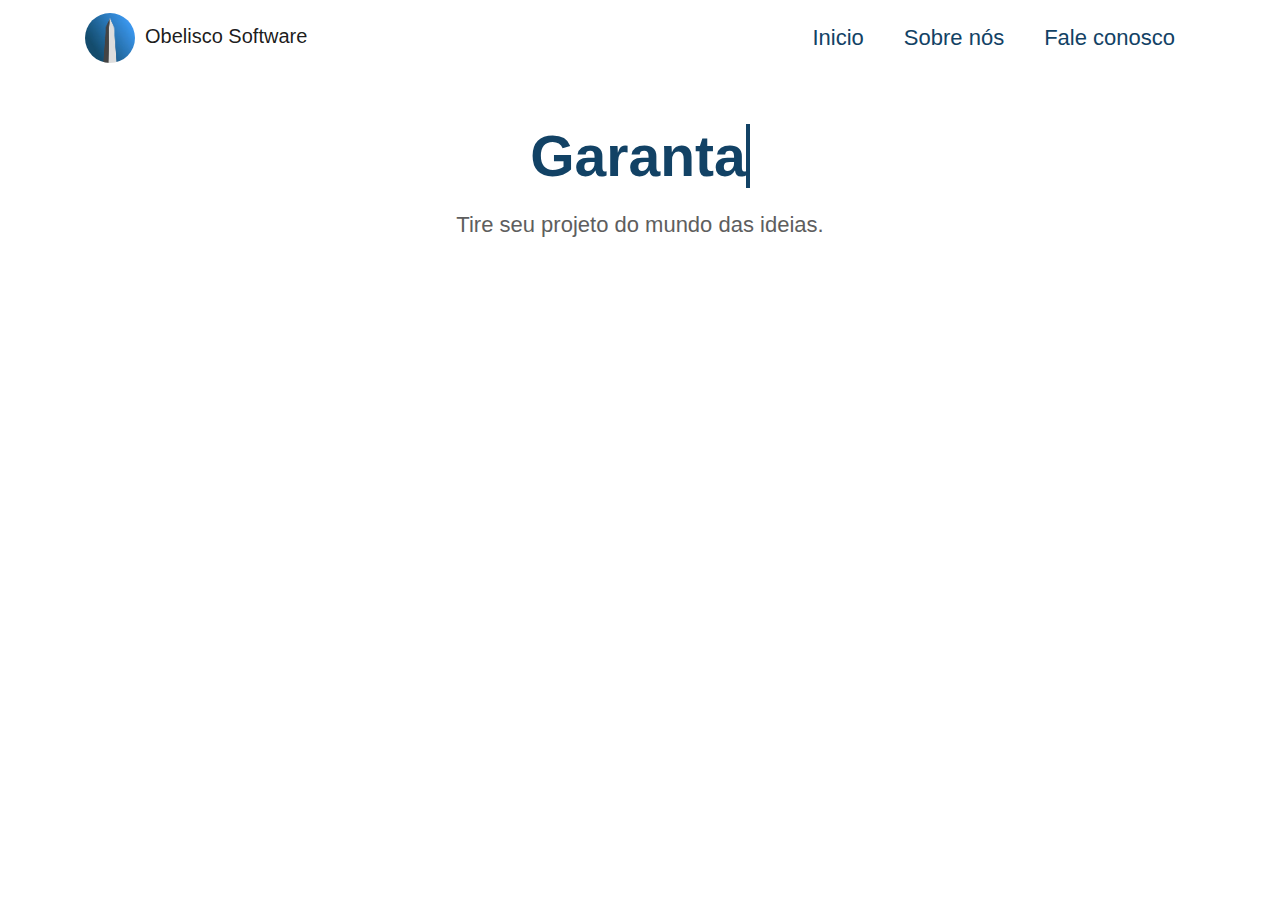
<file: index.html>
<!DOCTYPE html>
<html lang="pt-br">
<head>
    <meta charset="UTF-8">
    <meta http-equiv="X-UA-Compatible" content="IE=edge">
    <meta name="viewport" content="width=device-width, initial-scale=1.0">
    <link rel="shortcut icon" href="Imagens/icone.ico" sizes="96x96" type="image/x-icon">
    <link rel="stylesheet" href="Estilo/principal.css">
    <link rel="stylesheet" href="Estilo/index.css">
    <link rel="stylesheet" href="https://maxcdn.bootstrapcdn.com/bootstrap/4.0.0/css/bootstrap.min.css" integrity="sha384-Gn5384xqQ1aoWXA+058RXPxPg6fy4IWvTNh0E263XmFcJlSAwiGgFAW/dAiS6JXm" crossorigin="anonymous">
    <link rel="stylesheet" href="https://use.fontawesome.com/releases/v5.15.3/css/all.css" integrity="sha384-SZXxX4whJ79/gErwcOYf+zWLeJdY/qpuqC4cAa9rOGUstPomtqpuNWT9wdPEn2fk" crossorigin="anonymous">
    <title>Obelisco Software</title>
</head>
<body>

 
    <nav id="menu" class="navbar navbar-light navbar-expand-lg fixed-top bg-white clean-navbar">
      
        <div class="container"><a class="navbar-brand logo" href="index.html"><img src="Imagens/logo.jpg" alt="" class="logo">Obelisco Software</a><button data-toggle="collapse" class="navbar-toggler" data-target="#navcol-1"><span class="sr-only">Toggle navigation</span><span class="navbar-toggler-icon"></span></button>
            <div class="collapse navbar-collapse" id="navcol-1">
                <ul class="navbar-nav ml-auto">
                    <li class="nav-item"><a class="  nav-link active cool-link" href="index.html">Inicio</a></li>
                    <li class="nav-item"><a class=" nav-link active cool-link" href="sobre.html">Sobre nós</a></li>
                    <li class="nav-item"><a class="nav-link active cool-link" href="contato.html">Fale conosco</a></li>
                </ul>
            </div>
        </div>
    </nav>
    <div class="container-fluid">
    
    <div class="centro">
        <h1 class="digitacao"></h1>
        <h2>Tire seu projeto do mundo das ideias.</h2>
    </div>


    
<!--
 <footer class="footer">
    <div class="corpo-footer">
        <div class="row>
            <div class="menu-footer">
                <h4>Planos</h4>
                <ul>
                    <li><a href="#">Link 1</a></li>
                    <li><a href="#">Link 2</a></li>
                    <li><a href="#">Link 3</a></li>
                    <li><a href="#">Link 4</a></li>
                </ul>
            </div>
            <div class="menu-footer">
                <h4>Examples</h4>
                <ul>
                    <li><a href="#">Link 1</a></li>
                    <li><a href="#">Link 2</a></li>
                    <li><a href="#">Link 3</a></li>
                    <li><a href="#">Link 4</a></li>
                    <li><a href="#">Link 5</a></li>
                </ul>
            </div>
            <div class="menu-footer">
                <h4>Menu 3</h4>
                <ul>
                    <li><a href="#">Link 1</a></li>
                    <li><a href="#">Link 2</a></li>
                    <li><a href="#">Link 3</a></li>
                    <li><a href="#">Link 4</a></li>
                </ul>
            </div>
            <div class="menu-footer">
                <h4>Siga-nos</h4>
                <div class="social-links">
                    <a href="#"> <i class="fab fa-facebook-f" ></i></a>
                    <a href="#"> <i class="fab fa-instagram"></i></a>
                    <a href="#"> <i class="fab fa-twitter"></i></a>
                    <a href="#"> <i class="fab fa-linkedin-in"></i></a>
                    </br>
                    &copy; 2021 | Obelisco Software
                </div>
            </div>
        </div>
    </div>
 </footer> 


</div>
 -->

 
<script src="https://code.jquery.com/jquery-3.2.1.slim.min.js" integrity="sha384-KJ3o2DKtIkvYIK3UENzmM7KCkRr/rE9/Qpg6aAZGJwFDMVNA/GpGFF93hXpG5KkN" crossorigin="anonymous"></script>
<script src="https://cdnjs.cloudflare.com/ajax/libs/popper.js/1.12.9/umd/popper.min.js" integrity="sha384-ApNbgh9B+Y1QKtv3Rn7W3mgPxhU9K/ScQsAP7hUibX39j7fakFPskvXusvfa0b4Q" crossorigin="anonymous"></script>
<script src="https://maxcdn.bootstrapcdn.com/bootstrap/4.0.0/js/bootstrap.min.js" integrity="sha384-JZR6Spejh4U02d8jOt6vLEHfe/JQGiRRSQQxSfFWpi1MquVdAyjUar5+76PVCmYl" crossorigin="anonymous"></script>

<script>
    const msg = "Garanta já seu site!";

    let digitacao = document.querySelector('.digitacao');

    for(var i = 0; i < msg.length; i++){
        (function(pos){
            setTimeout(function(){
                digitacao.innerHTML += msg.charAt(pos);  
            },100*pos);
        })(i);
    }
   

</script>

</body>
</html>
</file>
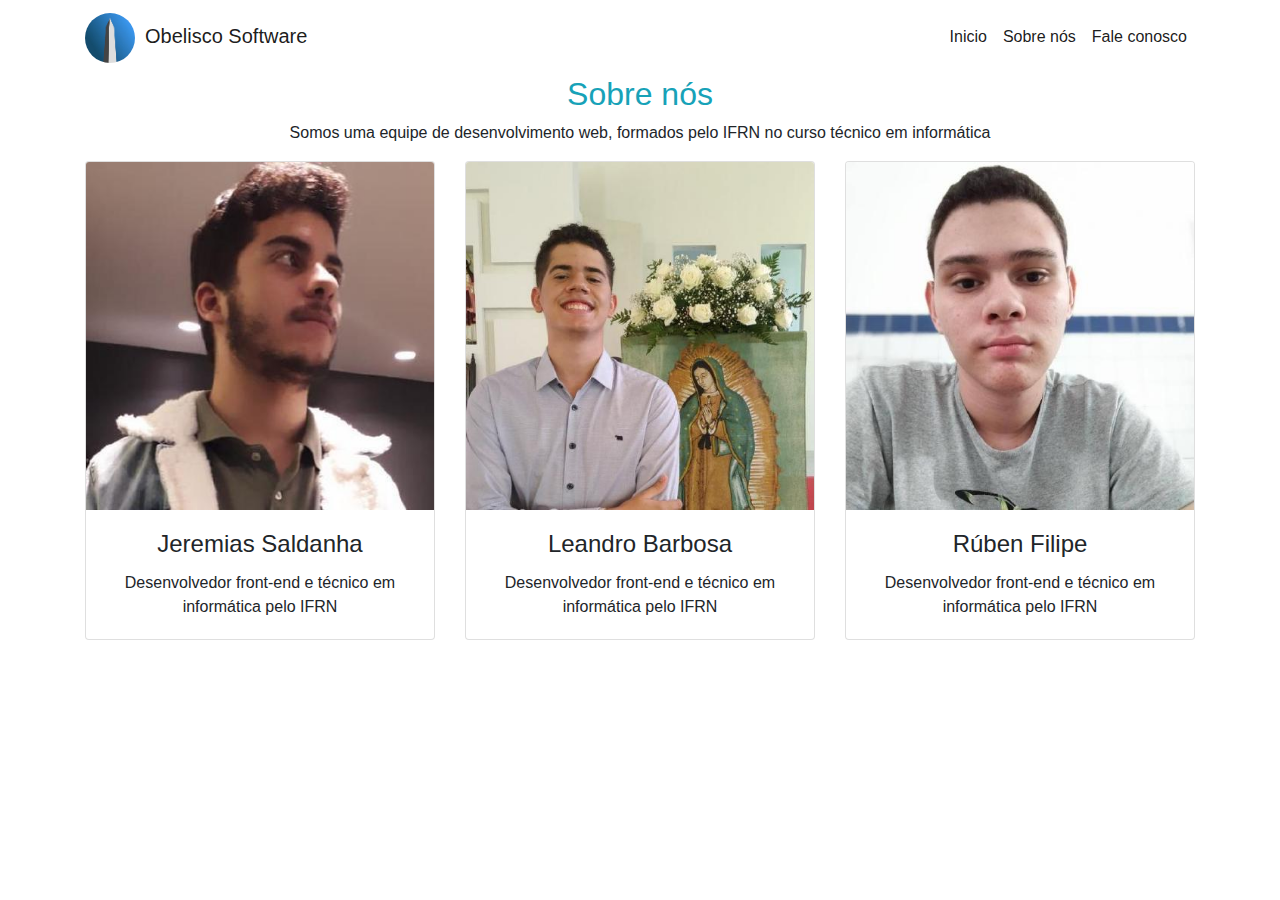
<file: sobre.html>
<!DOCTYPE html>
<html lang="pt-BR">
    <head>
        <meta charset="UTF-8" />
        <meta http-equiv="X-UA-Compatible" content="IE=edge" />
        <meta name="viewport" content="width=device-width, initial-scale=1.0" />
        <title>Sobre nós</title>
        <link rel="stylesheet" href="Estilo/principal.css" />
    </head>

    <body>
        <div class="container-fluid">
            <nav class="navbar navbar-light navbar-expand-lg fixed-top bg-white clean-navbar">
                <div class="container">
                    <a class="navbar-brand logo" href="index.html"><img src="Imagens/logo.jpg" alt="" class="logo" />Obelisco Software</a>
                    <button data-toggle="collapse" class="navbar-toggler" data-target="#navcol-1"><span class="sr-only">Toggle navigation</span><span class="navbar-toggler-icon"></span></button>
                    <div class="collapse navbar-collapse" id="navcol-1">
                        <ul class="navbar-nav ml-auto">
                            <li class="nav-item"><a class="nav-link active cool-link" href="index.html">Inicio</a></li>
                            <li class="nav-item"><a class="nav-link active cool-link" href="sobre.html">Sobre nós</a></li>
                            <li class="nav-item"><a class="nav-link active cool-link" href="contato.html">Fale conosco</a></li>
                        </ul>
                    </div>
                </div>
            </nav>

           
            <div class="container">
                    <div class="block-heading" style="margin-top: 65px;">
                        <h2 class="text-info" style="text-align: center;">Sobre nós</h2>
                        <p style="text-align: center;">Somos uma equipe de desenvolvimento web, formados pelo IFRN no curso técnico em informática</p>
                    </div>

                    <div class="row justify-content-center">
                        <div class="col-sm-6 col-lg-4">
                            <div class="card text-center clean-card"><img class="card-img-top w-100 d-block" src="Imagens/pefil/jeremias.jfif">
                                <div class="card-body info">
                                    <h4 class="card-title">Jeremias Saldanha</h4>
                                    <p class="card-text">Desenvolvedor front-end e técnico em informática pelo IFRN</p>
                                </div>
                            </div>
                        </div>
                        <div class="col-sm-6 col-lg-4">
                            <div class="card text-center clean-card"><img class="card-img-top w-100 d-block" src="Imagens/pefil/leandro.jfif">
                                <div class="card-body info">
                                    <h4 class="card-title">Leandro Barbosa</h4>
                                    <p class="card-text">Desenvolvedor front-end e técnico em informática pelo IFRN</p>
                                </div>
                            </div>
                        </div>
                        <div class="col-sm-6 col-lg-4">
                            <div class="card text-center clean-card"><img class="card-img-top w-100 d-block" src="Imagens/pefil/ruben.jfif">
                                <div class="card-body info">
                                    <h4 class="card-title">Rúben Filipe</h4>
                                    <p class="card-text">Desenvolvedor front-end e técnico em informática pelo IFRN</p>
                                </div>
                            </div>
                        </div>
                    </div>
                </div>

            </div>

        </div>
    </body>
</html>

<link rel="stylesheet" href="https://maxcdn.bootstrapcdn.com/bootstrap/4.0.0/css/bootstrap.min.css" integrity="sha384-Gn5384xqQ1aoWXA+058RXPxPg6fy4IWvTNh0E263XmFcJlSAwiGgFAW/dAiS6JXm" crossorigin="anonymous">
<script src="https://code.jquery.com/jquery-3.2.1.slim.min.js" integrity="sha384-KJ3o2DKtIkvYIK3UENzmM7KCkRr/rE9/Qpg6aAZGJwFDMVNA/GpGFF93hXpG5KkN" crossorigin="anonymous"></script>
<script src="https://cdnjs.cloudflare.com/ajax/libs/popper.js/1.12.9/umd/popper.min.js" integrity="sha384-ApNbgh9B+Y1QKtv3Rn7W3mgPxhU9K/ScQsAP7hUibX39j7fakFPskvXusvfa0b4Q" crossorigin="anonymous"></script>
<script src="https://maxcdn.bootstrapcdn.com/bootstrap/4.0.0/js/bootstrap.min.js" integrity="sha384-JZR6Spejh4U02d8jOt6vLEHfe/JQGiRRSQQxSfFWpi1MquVdAyjUar5+76PVCmYl" crossorigin="anonymous"></script>
</file>
<file: Estilo/principal.css>
body {
    margin: 0px;    
    padding: 0px;
    padding-top: 10px;
    /* background-image: url("/Imagens/fundo.svg");
    background-size: cover;
    background-repeat: no-repeat;
    background-attachment: fixed; */
}

.logo {
    width: 50px;
    margin-right: 10px;
    border-radius: 50%;
}


#menu li {
    display: inline-block;
}

#menu li a {
    text-decoration: none;
    display: inline-block;
    color: #124265;
    font-weight: lighter;
    font-size: 22px;
    padding: 0 20px;
}

.cool-link::after {
    content: '';
    display: block;
    width: 0;
    height: 2px;
    background: #124265;
    transition: width .3s;
}

.cool-link:hover::after {
    width: 100%;
    transition: width .3s;
}
</file>
<file: Estilo/index.css>
.centro h1 {
    margin-top: 100px;
    text-align: center;
    font-size: 57px;
    font-weight: 800;
    line-height: 92px;
    color: #124265;
    font-family: "Poppins", sans-serif;
}

.centro h2 {
    text-align: center;
    color: #5e5e5e;
    margin: 10px 0 0 0;
    font-size: 22px;
}

.digitacao::after {
    content: '';
    position: relative;
    border-right: 4px solid #124265;
    animation: piscar 700ms linear infinite;
}

@keyframes piscar {
    from {
        opacity: 0;
    }
    to {
        opacity: 1;
    }
}
</file>
